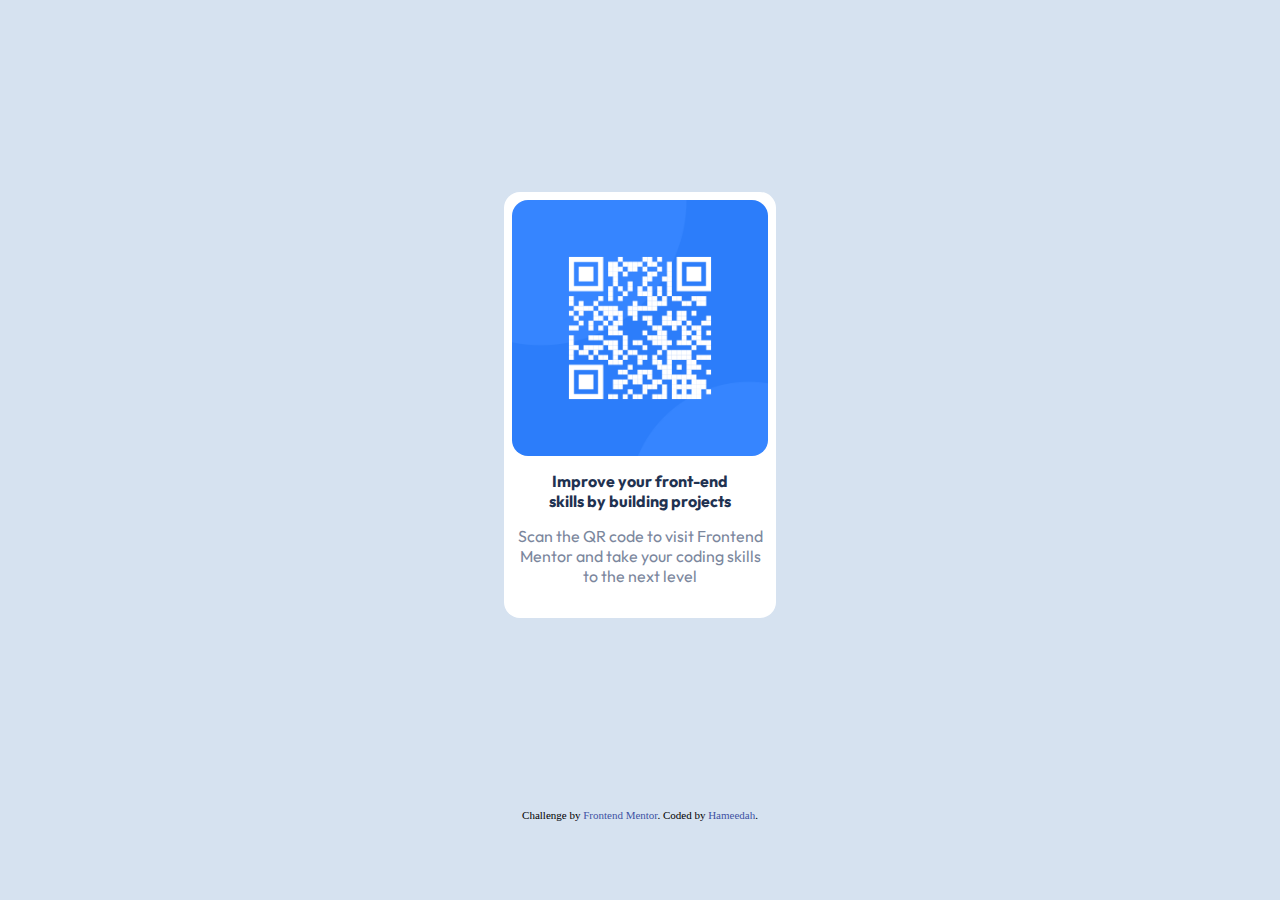
<file: index.html>
<!DOCTYPE html>
<html lang="en">
  <head>
    <meta charset="UTF-8" />
    <meta name="viewport" content="width=device-width, initial-scale=1.0" />
    <!-- displays site properly based on user's device -->

    <link
      rel="icon"
      type="image/png"
      sizes="32x32"
      href="./images/favicon-32x32.png"
    />
    <link rel="stylesheet" href="styles.css" />
    <link rel="preconnect" href="https://fonts.googleapis.com" />
    <link rel="preconnect" href="https://fonts.gstatic.com" crossorigin />
    <link
      href="https://fonts.googleapis.com/css2?family=Outfit:wght@400;700&display=swap"
      rel="stylesheet"
    />
    <title>Frontend Mentor | QR code component</title>

    <!-- Feel free to remove these styles or customise in your own stylesheet 👍 -->
    <style>
      .attribution {
        font-size: 11px;
        text-align: center;
      }
      .attribution a {
        color: hsl(228, 45%, 44%);
      }
    </style>
  </head>
  <body>
    <main>
      <div class="main">
        <img src="images/image-qr-code.png" alt="QR code to https://www.frontendmentor.io" />

        <h2 class="common text1">Improve your front-end skills by building projects</h2>

        <p class="common text2">
          Scan the QR code to visit Frontend Mentor and take your coding skills
          to the next level
        </h2>
      </div>
    </main>

    <footer class="attribution">
      Challenge by
      <a href="https://www.frontendmentor.io?ref=challenge" target="_blank"
        >Frontend Mentor</a
      >. Coded by
      <a href="https://twitter.com/irbaady" target="_blank">Hameedah</a>.
    </footer>
  </body>
</html>
</file>
<file: styles.css>
html,
body,
div,
span,
applet,
object,
iframe,
h1,
h2,
h3,
h4,
h5,
h6,
p,
blockquote,
pre,
a,
abbr,
acronym,
address,
big,
cite,
code,
del,
dfn,
em,
img,
ins,
kbd,
q,
s,
samp,
small,
strike,
strong,
sub,
sup,
tt,
var,
b,
u,
i,
center,
dl,
dt,
dd,
ol,
ul,
li,
fieldset,
form,
label,
legend,
table,
caption,
tbody,
tfoot,
thead,
tr,
th,
td,
article,
aside,
canvas,
details,
embed,
figure,
figcaption,
footer,
header,
hgroup,
menu,
nav,
output,
ruby,
section,
summary,
time,
mark,
audio,
video {
  margin: 0;
  padding: 0;
  border: 0;
  font-size: 100%;
  font: inherit;
  vertical-align: baseline;
}
/* HTML5 display-role reset for older browsers */
article,
aside,
details,
figcaption,
figure,
footer,
header,
hgroup,
menu,
nav,
section {
  display: block;
}
body {
  line-height: 1;
}
ol,
ul {
  list-style: none;
}
blockquote,
q {
  quotes: none;
}
blockquote:before,
blockquote:after,
q:before,
q:after {
  content: "";
  content: none;
}
table {
  border-collapse: collapse;
  border-spacing: 0;
}

body {
  background-color: hsl(212, 45%, 89%);
}
main {
  width: 17rem;
  margin: auto;
  display: flex;
  justify-content: center;
  align-items: center;
  height: 90vh;
  flex-direction: column;
}
.main {
  display: flex;
  flex-direction: column;
  background-color: hsl(0, 0%, 100%);
  justify-content: center;
  align-items: center;
  border-radius: 1rem;
  padding: 0.5rem;
  padding-bottom: 1rem;
}
img {
  width: 100%;

  border-radius: 1rem;
}
.common {
  font-size: 1rem;
  text-align: center;
  line-height: normal;
  margin-top: 20px;
  margin: auto;
}
.text2 {
  color: hsl(220, 15%, 55%);
  font-family: "Outfit", sans-serif;
  font-weight: 400;
  margin-top: 15px;
  margin-bottom: 1rem;
  max-width: 17rem;
  justify-self: normal;
  margin-bottom: 1rem;
}
.text1 {
  color: hsl(218, 44%, 22%);
  font-family: "Outfit", sans-serif;
  font-weight: 700;
  margin-top: 15px;
  max-width: 12rem;
}
a {
  text-decoration: none;
}
</file>
